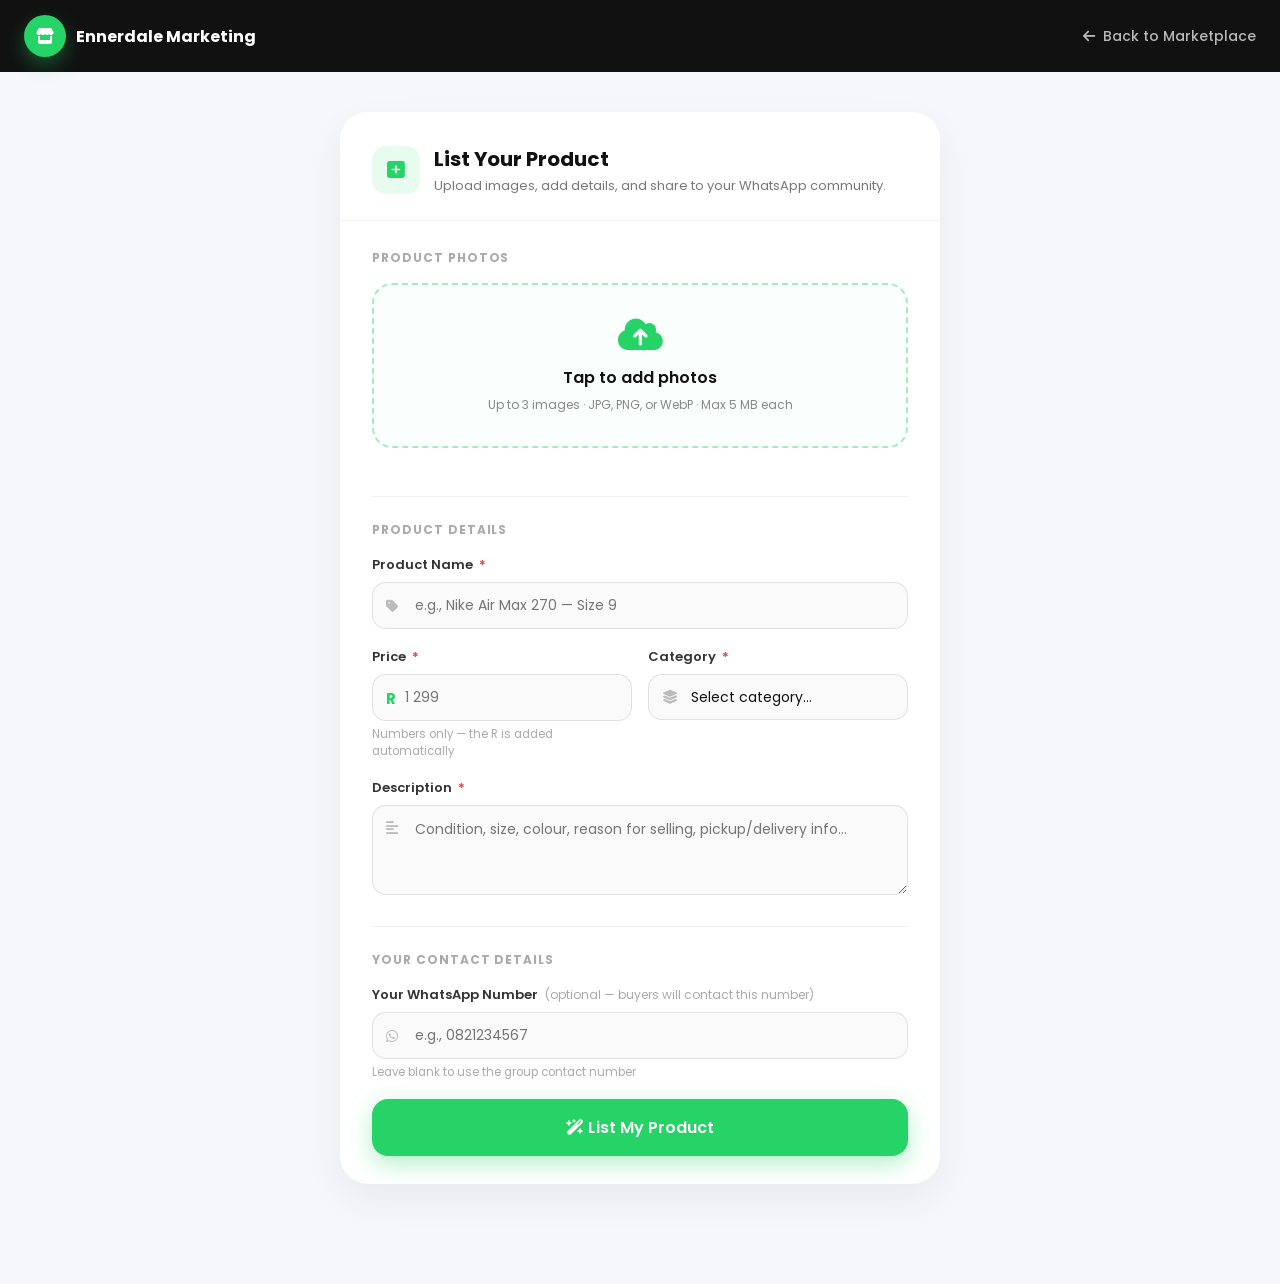
<file: upload.html>
<!DOCTYPE html>
<html lang="en">
<head>
  <meta charset="UTF-8">
  <meta name="viewport" content="width=device-width, initial-scale=1.0">
  <title>List a Product — Ennerdale Marketing</title>
  <link rel="preconnect" href="https://fonts.googleapis.com">
  <link rel="preconnect" href="https://fonts.gstatic.com" crossorigin>
  <link href="https://fonts.googleapis.com/css2?family=Poppins:wght@300;400;500;600;700;800&display=swap" rel="stylesheet">
  <link rel="stylesheet" href="https://cdnjs.cloudflare.com/ajax/libs/font-awesome/6.5.2/css/all.min.css">
  <link rel="stylesheet" href="style.css">

  <style>
    /* ── Upload Page Specific Styles ── */
    .upload-layout {
      min-height: 100vh;
      background: #f5f7fb;
      padding-bottom: 60px;
    }

    .upload-nav {
      background: #111;
      padding: 15px 24px;
      display: flex;
      justify-content: space-between;
      align-items: center;
      position: sticky;
      top: 0;
      z-index: 100;
    }

    .upload-nav .logo {
      color: white;
      font-size: 16px;
    }

    .nav-back {
      display: flex;
      align-items: center;
      gap: 8px;
      text-decoration: none;
      color: rgba(255,255,255,0.7);
      font-size: 14px;
      font-weight: 500;
      transition: color 0.2s;
    }

    .nav-back:hover { color: white; }

    .upload-wrapper {
      max-width: 640px;
      margin: 40px auto;
      padding: 0 20px;
    }

    .upload-card {
      background: white;
      border-radius: 28px;
      box-shadow: 0 15px 40px rgba(0, 0, 0, 0.06);
      overflow: hidden;
    }

    .upload-card-header {
      padding: 32px 32px 24px;
      border-bottom: 1px solid rgba(0,0,0,0.05);
      display: flex;
      align-items: center;
      gap: 14px;
    }

    .upload-card-header-icon {
      width: 48px;
      height: 48px;
      background: rgba(37, 211, 102, 0.1);
      border-radius: 14px;
      display: flex;
      justify-content: center;
      align-items: center;
      color: #25D366;
      font-size: 20px;
    }

    .upload-card-header h2 {
      font-size: 20px;
      font-weight: 700;
    }

    .upload-card-header p {
      font-size: 13px;
      color: #777;
      margin-top: 2px;
    }

    .upload-form-body {
      padding: 28px 32px;
    }

    /* Image Upload Zone */
    .image-upload-zone {
      border: 2px dashed rgba(37, 211, 102, 0.4);
      border-radius: 20px;
      padding: 32px;
      text-align: center;
      background: rgba(37, 211, 102, 0.02);
      cursor: pointer;
      transition: all 0.3s ease;
      margin-bottom: 24px;
      position: relative;
    }

    .image-upload-zone:hover,
    .image-upload-zone.dragover {
      border-color: #25D366;
      background: rgba(37, 211, 102, 0.06);
    }

    .image-upload-zone i {
      font-size: 36px;
      color: #25D366;
      margin-bottom: 12px;
    }

    .image-upload-zone h3 {
      font-size: 16px;
      font-weight: 600;
      margin-bottom: 6px;
    }

    .image-upload-zone p {
      font-size: 12px;
      color: #888;
    }

    .image-upload-zone input[type="file"] {
      position: absolute;
      inset: 0;
      opacity: 0;
      cursor: pointer;
      width: 100%;
      height: 100%;
    }

    /* Image Previews */
    .image-previews {
      display: grid;
      grid-template-columns: repeat(3, 1fr);
      gap: 12px;
      margin-bottom: 24px;
    }

    .preview-item {
      position: relative;
      aspect-ratio: 1;
      border-radius: 16px;
      overflow: hidden;
    }

    .preview-item img {
      width: 100%;
      height: 100%;
      object-fit: cover;
    }

    .preview-item .remove-img {
      position: absolute;
      top: 6px;
      right: 6px;
      width: 26px;
      height: 26px;
      background: rgba(17, 17, 17, 0.7);
      border: none;
      border-radius: 50%;
      color: white;
      font-size: 11px;
      display: flex;
      justify-content: center;
      align-items: center;
      cursor: pointer;
      transition: background 0.2s;
    }

    .preview-item .remove-img:hover { background: #e53e3e; }

    /* Form Groups */
    .form-row {
      display: grid;
      grid-template-columns: 1fr 1fr;
      gap: 16px;
    }

    .form-group {
      margin-bottom: 18px;
    }

    .form-group label {
      display: block;
      font-size: 13px;
      font-weight: 600;
      color: #333;
      margin-bottom: 7px;
    }

    .form-group label .required {
      color: #e53e3e;
      margin-left: 3px;
    }

    .form-group label .optional {
      color: #aaa;
      font-weight: 400;
      font-size: 12px;
      margin-left: 4px;
    }

    .input-icon-wrap {
      position: relative;
    }

    .input-icon-wrap .field-icon {
      position: absolute;
      left: 14px;
      top: 50%;
      transform: translateY(-50%);
      color: #bbb;
      font-size: 14px;
      transition: color 0.25s;
      pointer-events: none;
    }

    .form-group input,
    .form-group select,
    .form-group textarea {
      width: 100%;
      padding: 12px 16px 12px 42px;
      border: 1.5px solid rgba(0, 0, 0, 0.1);
      border-radius: 14px;
      font-family: 'Poppins', sans-serif;
      font-size: 14px;
      color: #111;
      background: #fafafa;
      outline: none;
      transition: all 0.25s ease;
      appearance: none;
    }

    .form-group textarea {
      resize: vertical;
      min-height: 90px;
      line-height: 1.6;
    }

    .form-group input:focus,
    .form-group select:focus,
    .form-group textarea:focus {
      border-color: #25D366;
      background: white;
      box-shadow: 0 0 0 4px rgba(37, 211, 102, 0.1);
    }

    .form-group:focus-within .field-icon { color: #25D366; }

    .field-hint {
      font-size: 11.5px;
      color: #aaa;
      margin-top: 5px;
    }

    /* Price prefix styling */
    .price-wrap {
      position: relative;
    }

    .price-wrap .price-prefix {
      position: absolute;
      left: 14px;
      top: 50%;
      transform: translateY(-50%);
      color: #25D366;
      font-weight: 700;
      font-size: 15px;
      z-index: 1;
      pointer-events: none;
    }

    .price-wrap input { padding-left: 42px; }

    /* Divider */
    .section-divider {
      border: none;
      border-top: 1px solid rgba(0,0,0,0.06);
      margin: 24px 0;
    }

    .section-label {
      font-size: 12px;
      font-weight: 700;
      color: #aaa;
      text-transform: uppercase;
      letter-spacing: 0.08em;
      margin-bottom: 16px;
    }

    /* Error / Success banners */
    .alert-banner {
      border-radius: 14px;
      padding: 14px 18px;
      font-size: 13px;
      margin-bottom: 20px;
      display: none;
      align-items: flex-start;
      gap: 10px;
    }

    .alert-banner.error {
      background: #fff3f3;
      border: 1px solid rgba(229, 62, 62, 0.2);
      color: #c53030;
    }

    .alert-banner.success {
      background: #f0fdf4;
      border: 1px solid rgba(37, 211, 102, 0.3);
      color: #15803d;
    }

    .alert-banner.visible { display: flex; }

    /* Upload Progress */
    .progress-bar-wrap {
      background: rgba(0,0,0,0.05);
      border-radius: 50px;
      height: 6px;
      overflow: hidden;
      margin-bottom: 20px;
      display: none;
    }

    .progress-bar-wrap.visible { display: block; }

    .progress-bar {
      height: 100%;
      background: linear-gradient(90deg, #25D366, #1ebe5d);
      border-radius: 50px;
      width: 0%;
      transition: width 0.4s ease;
    }

    /* Submit button */
    .submit-btn {
      width: 100%;
      padding: 16px;
      background: #25D366;
      color: white;
      border: none;
      border-radius: 16px;
      font-family: 'Poppins', sans-serif;
      font-size: 16px;
      font-weight: 600;
      cursor: pointer;
      display: flex;
      align-items: center;
      justify-content: center;
      gap: 10px;
      transition: all 0.3s ease;
      box-shadow: 0 8px 25px rgba(37, 211, 102, 0.35);
    }

    .submit-btn:hover:not(:disabled) {
      background: #1ebe5d;
      transform: translateY(-2px);
      box-shadow: 0 12px 30px rgba(37, 211, 102, 0.45);
    }

    .submit-btn:disabled { opacity: 0.6; cursor: not-allowed; transform: none; }

    .submit-btn .spinner {
      width: 20px;
      height: 20px;
      border: 2.5px solid rgba(255,255,255,0.3);
      border-top-color: white;
      border-radius: 50%;
      animation: spin 0.7s linear infinite;
      display: none;
    }

    .submit-btn.loading .spinner { display: block; }
    .submit-btn.loading .btn-label { display: none; }

    @keyframes spin { to { transform: rotate(360deg); } }

    /* Success share box */
    .share-success {
      display: none;
      flex-direction: column;
      align-items: center;
      text-align: center;
      padding: 32px;
      gap: 16px;
    }

    .share-success.visible { display: flex; }

    .success-icon {
      width: 70px;
      height: 70px;
      background: rgba(37, 211, 102, 0.1);
      border-radius: 50%;
      display: flex;
      justify-content: center;
      align-items: center;
      font-size: 32px;
      color: #25D366;
    }

    .share-success h3 {
      font-size: 20px;
      font-weight: 700;
    }

    .share-success p {
      font-size: 14px;
      color: #666;
      max-width: 380px;
      line-height: 1.6;
    }

    .share-success-btns {
      display: flex;
      gap: 12px;
      flex-wrap: wrap;
      justify-content: center;
      margin-top: 8px;
    }

    .btn-whatsapp {
      display: flex;
      align-items: center;
      gap: 8px;
      padding: 14px 24px;
      background: #25D366;
      color: white;
      text-decoration: none;
      border-radius: 14px;
      font-weight: 600;
      font-size: 14px;
      transition: all 0.3s;
      box-shadow: 0 6px 20px rgba(37, 211, 102, 0.35);
    }

    .btn-whatsapp:hover { background: #1ebe5d; transform: translateY(-2px); }

    .btn-outline {
      display: flex;
      align-items: center;
      gap: 8px;
      padding: 14px 24px;
      background: transparent;
      color: #111;
      text-decoration: none;
      border-radius: 14px;
      font-weight: 600;
      font-size: 14px;
      border: 1.5px solid rgba(0,0,0,0.1);
      cursor: pointer;
      transition: all 0.3s;
      font-family: 'Poppins', sans-serif;
    }

    .btn-outline:hover { border-color: #111; }

    @media (max-width: 640px) {
      .upload-form-body { padding: 20px; }
      .upload-card-header { padding: 20px; }
      .form-row { grid-template-columns: 1fr; }
      .image-previews { grid-template-columns: repeat(2, 1fr); }
    }
  </style>
</head>
<body class="upload-layout">

  <!-- ── Navigation ── -->
  <nav class="upload-nav">
    <div class="logo" style="backdrop-filter: none; background: none; border: none; padding: 0;">
      <i class="fa-solid fa-store"></i>
      <span>Ennerdale Marketing</span>
    </div>
    <a href="index.html" class="nav-back">
      <i class="fa-solid fa-arrow-left"></i>
      Back to Marketplace
    </a>
  </nav>

  <!-- ── Main Content ── -->
  <div class="upload-wrapper">
    <div class="upload-card">

      <!-- Header -->
      <div class="upload-card-header">
        <div class="upload-card-header-icon">
          <i class="fa-solid fa-square-plus"></i>
        </div>
        <div>
          <h2>List Your Product</h2>
          <p>Upload images, add details, and share to your WhatsApp community.</p>
        </div>
      </div>

      <!-- Form body (shown while uploading) -->
      <div class="upload-form-body" id="formSection">

        <!-- Alert banners -->
        <div class="alert-banner error" id="errorBanner">
          <i class="fa-solid fa-circle-exclamation"></i>
          <span id="errorBannerText">Something went wrong.</span>
        </div>

        <!-- Upload progress -->
        <div class="progress-bar-wrap" id="progressWrap">
          <div class="progress-bar" id="progressBar"></div>
        </div>

        <!-- ── Image Upload ── -->
        <p class="section-label">Product Photos</p>

        <div class="image-upload-zone" id="imageZone">
          <input type="file" id="imageInput" accept="image/jpeg,image/jpg,image/png,image/webp" multiple>
          <i class="fa-solid fa-cloud-arrow-up"></i>
          <h3>Tap to add photos</h3>
          <p>Up to 3 images · JPG, PNG, or WebP · Max 5 MB each</p>
        </div>

        <div class="image-previews" id="imagePreviews"></div>

        <hr class="section-divider">

        <!-- ── Product Details ── -->
        <p class="section-label">Product Details</p>

        <div class="form-group">
          <label for="prodTitle">Product Name <span class="required">*</span></label>
          <div class="input-icon-wrap">
            <input type="text" id="prodTitle" placeholder="e.g., Nike Air Max 270 — Size 9">
            <i class="fa-solid fa-tag field-icon"></i>
          </div>
        </div>

        <div class="form-row">
          <div class="form-group">
            <label for="prodPrice">Price <span class="required">*</span></label>
            <div class="input-icon-wrap price-wrap">
              <span class="price-prefix">R</span>
              <input type="text" id="prodPrice" placeholder="1 299" style="padding-left: 32px;">
            </div>
            <p class="field-hint">Numbers only — the R is added automatically</p>
          </div>

          <div class="form-group">
            <label for="prodCategory">Category <span class="required">*</span></label>
            <div class="input-icon-wrap">
              <select id="prodCategory">
                <option value="">Select category...</option>
                <option value="Fashion">Fashion</option>
                <option value="Electronics">Electronics</option>
                <option value="Furniture">Furniture</option>
                <option value="Food & Catering">Food & Catering</option>
                <option value="Cars & Vehicles">Cars & Vehicles</option>
                <option value="Property">Property</option>
                <option value="Gaming">Gaming</option>
                <option value="Fitness">Fitness</option>
                <option value="Books">Books</option>
                <option value="Pets">Pets</option>
                <option value="Services">Services</option>
                <option value="Other">Other</option>
              </select>
              <i class="fa-solid fa-layer-group field-icon"></i>
            </div>
          </div>
        </div>

        <div class="form-group">
          <label for="prodDesc">Description <span class="required">*</span></label>
          <div class="input-icon-wrap">
            <textarea id="prodDesc" placeholder="Condition, size, colour, reason for selling, pickup/delivery info..."></textarea>
            <i class="fa-solid fa-align-left field-icon" style="top: 16px; transform: none;"></i>
          </div>
        </div>

        <hr class="section-divider">

        <!-- ── Contact ── -->
        <p class="section-label">Your Contact Details</p>

        <div class="form-group">
          <label for="sellerWhatsapp">
            Your WhatsApp Number
            <span class="optional">(optional — buyers will contact this number)</span>
          </label>
          <div class="input-icon-wrap">
            <input type="tel" id="sellerWhatsapp" placeholder="e.g., 0821234567">
            <i class="fa-brands fa-whatsapp field-icon"></i>
          </div>
          <p class="field-hint">Leave blank to use the group contact number</p>
        </div>

        <!-- ── Submit ── -->
        <button class="submit-btn" id="submitBtn" type="button">
          <div class="spinner"></div>
          <span class="btn-label">
            <i class="fa-solid fa-wand-magic-sparkles"></i>
            List My Product
          </span>
        </button>

      </div><!-- /form-section -->

      <!-- ── Success State (replaces form after submit) ── -->
      <div class="share-success" id="successSection">
        <div class="success-icon"><i class="fa-solid fa-circle-check"></i></div>
        <h3>🎉 Your listing is live!</h3>
        <p>Your product has been published to the marketplace. Share the link below directly to your WhatsApp community group to get orders fast.</p>
        <div class="share-success-btns">
          <a href="#" id="whatsappShareBtn" target="_blank" class="btn-whatsapp">
            <i class="fa-brands fa-whatsapp"></i>
            Share to WhatsApp Group
          </a>
          <button class="btn-outline" id="listAnotherBtn">
            <i class="fa-solid fa-plus"></i>
            List Another
          </button>
        </div>
        <a href="index.html" style="font-size: 13px; color: #aaa; text-decoration: none; margin-top: 8px;">
          <i class="fa-solid fa-store"></i> View on Marketplace
        </a>
      </div>

    </div><!-- /upload-card -->
  </div><!-- /upload-wrapper -->


  <script type="module">
    import { createClient } from 'https://cdn.jsdelivr.net/npm/@supabase/supabase-js/+esm'

    // ── CONFIGURATION ──────────────────────────────────────
    const SUPABASE_URL    = 'https://lvdvjymuvcpvkbdgikkc.supabase.co'
    const SUPABASE_KEY    = 'eyJhbGciOiJIUzI1NiIsInR5cCI6IkpXVCJ9.eyJpc3MiOiJzdXBhYmFzZSIsInJlZiI6Imx2ZHZqeW11dmNwdmtiZGdpa2tjIiwicm9sZSI6ImFub24iLCJpYXQiOjE3ODIxOTI5MjMsImV4cCI6MjA5Nzc2ODkyM30.SChOKdMbWIP27_n-diBDioXKQh2whtdCbbS_fHmW2_U'
    const STORAGE_BUCKET  = 'product-images'
    const DEFAULT_WA_NUMBER = '27123456789' // Fallback group contact number

    const supabase = createClient(SUPABASE_URL, SUPABASE_KEY)

    // ── AUTH GUARD ──────────────────────────────────────────
    const { data: { user } } = await supabase.auth.getUser()
    if (!user) {
      window.location.href = 'login.html'
    }

    // ── DOM REFS ────────────────────────────────────────────
    const imageInput    = document.getElementById('imageInput')
    const imageZone     = document.getElementById('imageZone')
    const imagePreviews = document.getElementById('imagePreviews')
    const submitBtn     = document.getElementById('submitBtn')
    const errorBanner   = document.getElementById('errorBanner')
    const errorBannerTx = document.getElementById('errorBannerText')
    const progressWrap  = document.getElementById('progressWrap')
    const progressBar   = document.getElementById('progressBar')
    const formSection   = document.getElementById('formSection')
    const successSection = document.getElementById('successSection')
    const whatsappShareBtn = document.getElementById('whatsappShareBtn')
    const listAnotherBtn   = document.getElementById('listAnotherBtn')

    // ── STATE ───────────────────────────────────────────────
    let selectedFiles = []

    // ── HELPERS ─────────────────────────────────────────────
    function showError(msg) {
      errorBannerTx.textContent = msg
      errorBanner.classList.add('visible')
      errorBanner.scrollIntoView({ behavior: 'smooth', block: 'nearest' })
    }

    function hideError() { errorBanner.classList.remove('visible') }

    function setProgress(pct) {
      progressWrap.classList.add('visible')
      progressBar.style.width = pct + '%'
    }

    function resetProgress() {
      progressWrap.classList.remove('visible')
      progressBar.style.width = '0%'
    }

    function setLoading(loading) {
      submitBtn.disabled = loading
      submitBtn.classList.toggle('loading', loading)
    }

    function formatPrice(raw) {
      // Strip leading 'R' if user typed it anyway, clean non-digits
      const cleaned = raw.replace(/[^0-9\s,]/g, '').trim()
      return 'R' + (cleaned || '0')
    }

    function formatWhatsApp(number) {
      // Convert SA numbers to international format
      const digits = number.replace(/\D/g, '')
      if (digits.startsWith('0')) return '27' + digits.slice(1)
      if (digits.startsWith('27')) return digits
      return digits
    }

    // ── IMAGE SELECTION & PREVIEW ────────────────────────────
    function renderPreviews() {
      imagePreviews.innerHTML = ''
      selectedFiles.forEach((file, idx) => {
        const url = URL.createObjectURL(file)
        const item = document.createElement('div')
        item.className = 'preview-item'
        item.innerHTML = `
          <img src="${url}" alt="Preview ${idx + 1}">
          <button class="remove-img" data-index="${idx}" aria-label="Remove image">
            <i class="fa-solid fa-xmark"></i>
          </button>
        `
        imagePreviews.appendChild(item)
      })
    }

    imageInput.addEventListener('change', () => {
      const incoming = Array.from(imageInput.files)
      // Max 3 images total
      const slots = 3 - selectedFiles.length
      const toAdd  = incoming.slice(0, slots)

      for (const file of toAdd) {
        if (file.size > 5 * 1024 * 1024) {
          showError(`"${file.name}" is too large. Max size is 5 MB per image.`)
          return
        }
        selectedFiles.push(file)
      }
      renderPreviews()
      // If zone is full, hide it
      if (selectedFiles.length >= 3) imageZone.style.display = 'none'
      imageInput.value = '' // Reset so same file can be re-added after removal
    })

    // Remove image on click
    imagePreviews.addEventListener('click', e => {
      const btn = e.target.closest('.remove-img')
      if (!btn) return
      const idx = parseInt(btn.getAttribute('data-index'))
      URL.revokeObjectURL(imagePreviews.querySelectorAll('img')[idx]?.src)
      selectedFiles.splice(idx, 1)
      renderPreviews()
      imageZone.style.display = ''
    })

    // Drag & drop support
    imageZone.addEventListener('dragover', e => {
      e.preventDefault()
      imageZone.classList.add('dragover')
    })
    imageZone.addEventListener('dragleave', () => imageZone.classList.remove('dragover'))
    imageZone.addEventListener('drop', e => {
      e.preventDefault()
      imageZone.classList.remove('dragover')
      imageInput.files = e.dataTransfer.files
      imageInput.dispatchEvent(new Event('change'))
    })

    // ── VALIDATE FORM ────────────────────────────────────────
    function validate() {
      const title    = document.getElementById('prodTitle').value.trim()
      const price    = document.getElementById('prodPrice').value.trim()
      const category = document.getElementById('prodCategory').value
      const desc     = document.getElementById('prodDesc').value.trim()

      if (selectedFiles.length === 0) {
        showError('Please add at least one product photo.')
        return false
      }
      if (!title) {
        showError('Product name is required.')
        return false
      }
      if (!price || isNaN(price.replace(/[\sR,]/g, ''))) {
        showError('Please enter a valid price (numbers only).')
        return false
      }
      if (!category) {
        showError('Please select a product category.')
        return false
      }
      if (desc.length < 10) {
        showError('Please write a short description (at least 10 characters).')
        return false
      }
      return true
    }

    // ── UPLOAD IMAGE TO SUPABASE STORAGE ────────────────────
    async function uploadImage(file, userId, listingId, index) {
      const ext      = file.name.split('.').pop().toLowerCase()
      const fileName = `${userId}/${listingId}-${index}.${ext}`

      const { error } = await supabase.storage
        .from(STORAGE_BUCKET)
        .upload(fileName, file, { cacheControl: '3600', upsert: true })

      if (error) throw new Error(`Image upload failed: ${error.message}`)

      const { data } = supabase.storage
        .from(STORAGE_BUCKET)
        .getPublicUrl(fileName)

      return data.publicUrl
    }

    // ── GENERATE SMART SHARE MESSAGE ─────────────────────────
    function buildShareMessage(listing, deepLink) {
      const hooks = {
        'Fashion':        '🔥 Upgrade your wardrobe! Clean, premium style available now.',
        'Electronics':    '⚡ Great tech deal! Perfect working condition, ready for collection.',
        'Furniture':      '🏡 Level up your space. Excellent condition and priced to move.',
        'Food & Catering':'🍽️ Freshly made and ready to enjoy! Support local talent.',
        'Cars & Vehicles':'🚗 Reliable local deal. Come inspect before you commit.',
        'Property':       '🏠 Property opportunity right here in Ennerdale. View details below.',
        'Gaming':         '🎮 Great gaming deal! Everything included, ready to play.',
        'Fitness':        '💪 Get fit for less! Quality equipment available locally.',
        'Services':       '💼 Reliable, professional service operating in Ennerdale.',
        'Pets':           '🐾 Available for local animal lovers. Healthy and friendly.',
      }
      const hook = hooks[listing.category] || '✅ Don't miss out on this great community deal!'

      return (
        `📢 *JUST LISTED IN ENNERDALE* 📢\n\n` +
        `📦 *Product:* ${listing.title}\n` +
        `💰 *Price:* ${listing.price}\n` +
        `🗂️ *Category:* ${listing.category}\n\n` +
        `${hook}\n\n` +
        `📝 *Details:* _"${listing.description}"_\n\n` +
        `👇 *View Photos & Contact Seller:*\n` +
        `${deepLink}`
      )
    }

    // ── SUBMIT ───────────────────────────────────────────────
    submitBtn.addEventListener('click', async () => {
      hideError()
      if (!validate()) return

      setLoading(true)
      setProgress(5)

      try {
        const title     = document.getElementById('prodTitle').value.trim()
        const rawPrice  = document.getElementById('prodPrice').value.trim()
        const category  = document.getElementById('prodCategory').value
        const desc      = document.getElementById('prodDesc').value.trim()
        const rawWA     = document.getElementById('sellerWhatsapp').value.trim()

        const price         = formatPrice(rawPrice)
        const sellerWA      = rawWA ? formatWhatsApp(rawWA) : null

        // Step 1: Insert listing to get a DB-generated UUID
        setProgress(20)
        const { data: insertedRows, error: insertError } = await supabase
          .from('listings')
          .insert([{
            user_id:          user.id,
            title,
            price,
            category,
            description:      desc,
            seller_whatsapp:  sellerWA,
            is_active:        true,
          }])
          .select()

        if (insertError) throw new Error(`Listing failed: ${insertError.message}`)
        const listing = insertedRows[0]

        // Step 2: Upload images, track progress
        setProgress(35)
        const imageUrls = []
        for (let i = 0; i < selectedFiles.length; i++) {
          const url = await uploadImage(selectedFiles[i], user.id, listing.id, i)
          imageUrls.push(url)
          setProgress(35 + ((i + 1) / selectedFiles.length) * 45)
        }

        // Step 3: Update listing with primary image URL
        setProgress(85)
        const { error: updateError } = await supabase
          .from('listings')
          .update({ image_url: imageUrls[0] })
          .eq('id', listing.id)

        if (updateError) throw new Error(`Image link failed: ${updateError.message}`)

        setProgress(100)

        // Step 4: Build deep link + share message
        const baseUrl   = window.location.origin + window.location.pathname.replace('upload.html', 'index.html')
        const deepLink  = `${baseUrl}#${listing.id}`
        const shareText = buildShareMessage({ title, price, category, description: desc }, deepLink)
        const waNumber  = sellerWA || DEFAULT_WA_NUMBER

        whatsappShareBtn.href = `https://wa.me/?text=${encodeURIComponent(shareText)}`

        // Step 5: Show success
        setTimeout(() => {
          formSection.style.display = 'none'
          successSection.classList.add('visible')
          resetProgress()
        }, 600)

      } catch (err) {
        console.error('[Upload Error]', err)
        showError(err.message)
        setLoading(false)
        resetProgress()
      }
    })

    // ── LIST ANOTHER ─────────────────────────────────────────
    listAnotherBtn.addEventListener('click', () => {
      // Reset all state
      selectedFiles = []
      imagePreviews.innerHTML = ''
      document.getElementById('prodTitle').value = ''
      document.getElementById('prodPrice').value = ''
      document.getElementById('prodCategory').value = ''
      document.getElementById('prodDesc').value = ''
      document.getElementById('sellerWhatsapp').value = ''
      imageZone.style.display = ''
      successSection.classList.remove('visible')
      formSection.style.display = ''
      setLoading(false)
      hideError()
    })

  </script>

</body>
</html>
</file>
<file: style.css>
*{
  margin:0;
  padding:0;
  box-sizing:border-box;
  font-family:'Poppins', sans-serif;
}

body{
  background:#f5f7fb;
  color:#111;
}

/* HERO */

/* HERO */

.hero{
  position:relative;
  min-height:100vh;

  background:
  linear-gradient(
    rgba(0,0,0,0.45),
    rgba(0,0,0,0.55)
  ),
  url('https://images.unsplash.com/photo-1520607162513-77705c0f0d4a?q=80&w=1400&auto=format&fit=crop');

  background-size:cover;
  background-position:center;
  background-repeat:no-repeat;

  display:flex;
  flex-direction:column;
  justify-content:center;

  overflow:hidden;
}

/* NAVBAR */

.navbar{
  position:absolute;
  top:0;
  left:0;

  width:100%;

  padding:20px 24px;

  display:flex;
  justify-content:space-between;
  align-items:center;

  z-index:100;
}

/* LOGO */

.logo{
  display:flex;
  align-items:center;
  gap:10px;

  color:white;

  font-size:18px;
  font-weight:700;

  backdrop-filter:blur(12px);

  background:rgba(255,255,255,0.08);

  padding:10px 16px;

  border-radius:60px;

  border:1px solid rgba(255,255,255,0.12);
}

.logo i{
  width:42px;
  height:42px;

  border-radius:50%;

  background:#25D366;

  display:flex;
  justify-content:center;
  align-items:center;

  box-shadow:0 8px 20px rgba(37,211,102,0.35);
}

/* RIGHT SIDE */

.nav-actions{
  display:flex;
  align-items:center;
  gap:12px;
}

/* WHATSAPP BUTTON */

.group-btn{
  display:flex;
  align-items:center;
  gap:8px;

  text-decoration:none;

  color:white;

  background:rgba(255,255,255,0.12);

  backdrop-filter:blur(12px);

  border:1px solid rgba(255,255,255,0.15);

  padding:12px 18px;

  border-radius:50px;

  font-size:14px;
  font-weight:600;

  transition:0.3s;
}

.group-btn:hover{
  background:#25D366;
}

/* LOGIN BUTTON */

.login-icon{
  width:48px;
  height:48px;

  border-radius:50%;

  display:flex;
  justify-content:center;
  align-items:center;

  text-decoration:none;

  color:white;

  background:rgba(255,255,255,0.12);

  backdrop-filter:blur(12px);

  border:1px solid rgba(255,255,255,0.15);

  font-size:18px;

  transition:0.3s;
}

.login-icon:hover{
  background:white;
  color:#111;
}

/* HERO CONTENT */

.hero-content{
  width:100%;
  max-width:700px;

  padding:160px 24px 60px;

  color:white;

  position:relative;
  z-index:10;
}

.hero-content h1{
  font-size:58px;
  line-height:1.05;

  font-weight:800;

  margin-bottom:20px;

  text-shadow:0 5px 20px rgba(0,0,0,0.3);
}

.hero-content p{
  font-size:18px;

  line-height:1.7;

  max-width:520px;

  opacity:0.95;

  margin-bottom:35px;
}

/* HERO BUTTONS */

.hero-buttons{
  display:flex;
  gap:16px;
  flex-wrap:wrap;
}

.hero-btn{
  text-decoration:none;

  padding:16px 26px;

  border-radius:50px;

  font-weight:600;

  transition:0.3s;
}

.primary-btn{
  background:#25D366;
  color:white;

  box-shadow:0 10px 25px rgba(37,211,102,0.35);
}

.primary-btn:hover{
  transform:translateY(-3px);
}

.secondary-btn{
  background:rgba(255,255,255,0.12);

  backdrop-filter:blur(12px);

  border:1px solid rgba(255,255,255,0.15);

  color:white;
}

.secondary-btn:hover{
  background:white;
  color:#111;
}

/* ================= MOBILE ================= */

@media(max-width:768px){

  .hero{
    min-height:100vh;
    justify-content:flex-start;
  }

  .navbar{
    padding:16px;

    flex-direction:column;
    align-items:stretch;

    gap:14px;
  }

  .logo{
    width:100%;

    justify-content:center;

    font-size:15px;

    padding:10px 14px;
  }

  .logo i{
    width:36px;
    height:36px;

    font-size:14px;
  }

  .nav-actions{
    width:100%;

    display:flex;
    justify-content:center;

    gap:10px;
  }

  .group-btn{
    flex:1;

    justify-content:center;

    padding:13px 14px;

    font-size:13px;
  }

  .login-icon{
    width:46px;
    height:46px;

    flex-shrink:0;
  }

  .hero-content{
    padding:230px 20px 50px;

    text-align:center;

    max-width:100%;
  }

  .hero-content h1{
    font-size:36px;
    line-height:1.15;

    margin-bottom:16px;
  }

  .hero-content p{
    font-size:15px;

    line-height:1.6;

    margin:0 auto 28px;
  }

  .hero-buttons{
    flex-direction:column;

    width:100%;
  }

  .hero-btn{
    width:100%;

    text-align:center;

    padding:15px 20px;
  }

}

/* EXTRA SMALL DEVICES */

@media(max-width:480px){

  .hero-content{
    padding-top:220px;
  }

  .hero-content h1{
    font-size:30px;
  }

  .group-btn{
    font-size:12px;
    padding:12px;
  }

  .logo span{
    font-size:14px;
  }

}

/* FEATURES */

.features{
  margin-top:-60px;
  padding:0 20px;

  display:grid;
  grid-template-columns:repeat(auto-fit,minmax(220px,1fr));
  gap:18px;

  position:relative;
  z-index:10;
}

.feature-box{
  background:white;
  padding:30px 22px;
  border-radius:24px;
  text-align:center;
  box-shadow:0 10px 30px rgba(0,0,0,0.08);
}

.feature-box i{
  font-size:35px;
  color:#25D366;
  margin-bottom:15px;
}

.feature-box h3{
  margin-bottom:10px;
}

/* PRODUCTS */

.products-section{
  padding:70px 20px;
}

.section-title{
  display:flex;
  align-items:center;
  gap:12px;
  margin-bottom:30px;
}

.section-title i{
  color:#25D366;
  font-size:24px;
}

.section-title h2{
  font-size:32px;
}

.products-grid{
  display:grid;
  grid-template-columns:repeat(auto-fit,minmax(280px,1fr));
  gap:25px;
}

/* CARD */

.product-card{
  background:white;
  border-radius:28px;
  overflow:hidden;
  box-shadow:0 10px 35px rgba(0,0,0,0.08);
  transition:0.3s;
}

.product-card:hover{
  transform:translateY(-8px);
}

.product-image{
  width:100%;
  height:260px;
  object-fit:cover;
}

.product-content{
  padding:20px;
}

.top-row{
  display:flex;
  justify-content:space-between;
  gap:10px;
}

.product-title{
  font-size:22px;
  font-weight:700;
}

.product-price{
  color:#25D366;
  font-size:20px;
  font-weight:700;
  margin-top:5px;
}

.category-badge{
  background:#25D366;
  color:white;
  padding:8px 14px;
  border-radius:50px;
  font-size:12px;
  height:fit-content;
}

.product-description{
  color:#666;
  margin:18px 0;
  line-height:1.7;
  font-size:14px;
}

.info-row{
  display:flex;
  flex-wrap:wrap;
  gap:15px;
  margin-bottom:18px;
}

.info-item{
  display:flex;
  align-items:center;
  gap:8px;
  font-size:13px;
  color:#555;
}

.info-item i{
  color:#25D366;
}

.whatsapp-btn{
  width:100%;
  display:flex;
  justify-content:center;
  align-items:center;
  gap:10px;

  background:#25D366;
  color:white;
  text-decoration:none;

  padding:16px;
  border-radius:16px;

  font-weight:600;
  transition:0.3s;
}

.whatsapp-btn:hover{
  background:#1ebe5d;
}

/* CTA */

.cta-section{
  margin:20px;
  background:#25D366;
  color:white;
  padding:60px 25px;
  border-radius:30px;
  text-align:center;
}

.cta-section h2{
  font-size:36px;
  margin-bottom:15px;
}

.cta-section p{
  margin-bottom:25px;
  opacity:0.95;
}

.cta-btn{
  display:inline-block;
  background:white;
  color:#25D366;
  padding:16px 30px;
  border-radius:50px;
  text-decoration:none;
  font-weight:700;
}

/* FOOTER */

.footer{
  background:#111;
  color:white;
  padding:50px 20px;
  text-align:center;
  margin-top:70px;
}

.footer-logo{
  display:flex;
  justify-content:center;
  align-items:center;
  gap:12px;

  font-size:24px;
  font-weight:700;

  margin-bottom:18px;
}

.footer-logo i{
  width:50px;
  height:50px;
  background:#25D366;
  border-radius:50%;

  display:flex;
  justify-content:center;
  align-items:center;
}

.footer p{
  max-width:500px;
  margin:auto;
  opacity:0.8;
  margin-bottom:25px;
}

.socials{
  display:flex;
  justify-content:center;
  gap:15px;
  margin-bottom:25px;
}

.socials a{
  width:45px;
  height:45px;

  background:#25D366;
  color:white;

  border-radius:50%;

  display:flex;
  justify-content:center;
  align-items:center;

  text-decoration:none;
  font-size:18px;
}

small{
  opacity:0.6;
}

/* MOBILE */

@media(max-width:768px){

  .hero-content h1{
    font-size:32px;
  }

  .section-title h2{
    font-size:25px;
  }

  .cta-section h2{
    font-size:28px;
  }

  .navbar{
    flex-direction:column;
    gap:15px;
  }

}

/* NAV ACTIONS */

.nav-actions{
  display:flex;
  align-items:center;
  gap:12px;
}

.group-btn{
  display:flex;
  align-items:center;
  gap:8px;

  text-decoration:none;
  background:#25D366;
  color:white;

  padding:12px 18px;
  border-radius:50px;

  font-size:14px;
  font-weight:600;

  transition:0.3s;
}

.group-btn:hover{
  transform:translateY(-2px);
}

.login-icon{
  width:48px;
  height:48px;

  background:white;
  color:#111;

  border-radius:50%;

  display:flex;
  justify-content:center;
  align-items:center;

  text-decoration:none;

  font-size:18px;

  transition:0.3s;
}

.login-icon:hover{
  background:#25D366;
  color:white;
}

/* CATEGORIES */

.categories-section{
  padding:20px;
}

.categories-grid{
  display:grid;
  grid-template-columns:repeat(auto-fit,minmax(120px,1fr));
  gap:15px;
}

.category-card{
  background:white;

  border-radius:24px;

  padding:25px 15px;

  text-align:center;

  box-shadow:0 10px 25px rgba(0,0,0,0.06);

  transition:0.3s;

  cursor:pointer;
}

.category-card:hover{
  transform:translateY(-5px);
  background:#25D366;
  color:white;
}

.category-card:hover i{
  color:white;
}

.category-card i{
  font-size:30px;
  color:#25D366;
  margin-bottom:12px;
  transition:0.3s;
}

.category-card span{
  display:block;
  font-weight:600;
  font-size:14px;
}

/* MOBILE */

@media(max-width:768px){

  .nav-actions{
    width:100%;
    justify-content:center;
  }

  .group-btn{
    flex:1;
    justify-content:center;
  }

}

/* ================= GLOBAL ENHANCEMENTS ================= */
html {
  scroll-behavior: smooth;
}

/* ================= WHATSAPP ENQUIRY MODAL ================= */

.modal-overlay {
  position: fixed;
  top: 0;
  left: 0;
  width: 100%;
  height: 100%;
  background: rgba(17, 17, 17, 0.4);
  backdrop-filter: blur(16px);
  -webkit-backdrop-filter: blur(16px);
  display: flex;
  justify-content: center;
  align-items: center;
  z-index: 9999;
  opacity: 0;
  visibility: hidden;
  transition: opacity 0.4s ease, visibility 0.4s ease;
  padding: 20px;
}

.modal-overlay.active {
  opacity: 1;
  visibility: visible;
}

.modal-card {
  background: rgba(255, 255, 255, 0.85);
  backdrop-filter: blur(20px);
  -webkit-backdrop-filter: blur(20px);
  border: 1px solid rgba(255, 255, 255, 0.4);
  border-radius: 28px;
  width: 100%;
  max-width: 580px;
  box-shadow: 0 30px 60px rgba(0, 0, 0, 0.15);
  position: relative;
  transform: scale(0.92) translateY(20px);
  transition: transform 0.4s cubic-bezier(0.16, 1, 0.3, 1);
  overflow: hidden;
  display: flex;
  flex-direction: column;
}

.modal-overlay.active .modal-card {
  transform: scale(1) translateY(0);
}

.modal-close-btn {
  position: absolute;
  top: 20px;
  right: 20px;
  width: 38px;
  height: 38px;
  border-radius: 50%;
  background: rgba(17, 17, 17, 0.05);
  border: none;
  color: #111;
  font-size: 16px;
  display: flex;
  justify-content: center;
  align-items: center;
  cursor: pointer;
  transition: all 0.25s ease;
  z-index: 10;
}

.modal-close-btn:hover {
  background: #111;
  color: white;
  transform: rotate(90deg);
}

.modal-header {
  padding: 30px 30px 20px;
  display: flex;
  align-items: center;
  gap: 12px;
  border-bottom: 1px solid rgba(0, 0, 0, 0.06);
}

.modal-header i {
  font-size: 22px;
  color: #25D366;
  background: rgba(37, 211, 102, 0.12);
  width: 44px;
  height: 44px;
  border-radius: 12px;
  display: flex;
  justify-content: center;
  align-items: center;
}

.modal-header h2 {
  font-size: 20px;
  font-weight: 700;
  color: #111;
}

.modal-body {
  padding: 24px 30px;
  overflow-y: auto;
  max-height: 60vh;
}

/* Modal Product Preview */
.modal-product-preview {
  display: flex;
  gap: 20px;
  background: rgba(255, 255, 255, 0.6);
  border: 1px solid rgba(0, 0, 0, 0.05);
  padding: 16px;
  border-radius: 20px;
  margin-bottom: 24px;
  align-items: center;
}

.modal-product-img {
  width: 80px;
  height: 80px;
  object-fit: cover;
  border-radius: 14px;
  box-shadow: 0 4px 12px rgba(0, 0, 0, 0.05);
}

.modal-product-info {
  display: flex;
  flex-direction: column;
  gap: 4px;
}

.modal-product-info h3 {
  font-size: 17px;
  font-weight: 700;
  color: #111;
}

.modal-product-price {
  font-size: 18px;
  font-weight: 700;
  color: #25D366;
}

.modal-product-meta {
  display: flex;
  gap: 10px;
  align-items: center;
  margin-top: 2px;
}

.modal-product-badge {
  background: rgba(37, 211, 102, 0.1);
  color: #1ebe5d;
  font-size: 11px;
  font-weight: 600;
  padding: 3px 8px;
  border-radius: 50px;
}

.modal-product-location {
  font-size: 12px;
  color: #666;
  display: flex;
  align-items: center;
  gap: 4px;
}

/* Message Composer */
.modal-composer {
  display: flex;
  flex-direction: column;
  gap: 8px;
}

.modal-label {
  font-size: 14px;
  font-weight: 600;
  color: #444;
}

.modal-composer textarea {
  width: 100%;
  border: 1px solid rgba(0, 0, 0, 0.1);
  border-radius: 16px;
  padding: 16px;
  font-size: 14px;
  line-height: 1.6;
  resize: none;
  background: white;
  color: #111;
  outline: none;
  transition: all 0.3s ease;
  box-shadow: inset 0 2px 4px rgba(0, 0, 0, 0.02);
}

.modal-composer textarea:focus {
  border-color: #25D366;
  box-shadow: 0 0 0 4px rgba(37, 211, 102, 0.15);
}

.modal-hint {
  display: flex;
  gap: 8px;
  margin-top: 12px;
  font-size: 12px;
  color: #666;
  line-height: 1.5;
  background: rgba(0, 0, 0, 0.03);
  padding: 12px 16px;
  border-radius: 12px;
}

.modal-hint i {
  color: #25D366;
  font-size: 14px;
  margin-top: 2px;
}

/* Modal Footer */
.modal-footer {
  padding: 20px 30px 30px;
  border-top: 1px solid rgba(0, 0, 0, 0.06);
}

.modal-send-btn {
  width: 100%;
  display: flex;
  justify-content: center;
  align-items: center;
  gap: 10px;
  background: #25D366;
  color: white;
  border: none;
  padding: 16px;
  border-radius: 16px;
  font-size: 16px;
  font-weight: 600;
  cursor: pointer;
  transition: all 0.3s ease;
  box-shadow: 0 8px 25px rgba(37, 211, 102, 0.35);
}

.modal-send-btn:hover {
  background: #1ebe5d;
  transform: translateY(-2px);
  box-shadow: 0 12px 30px rgba(37, 211, 102, 0.45);
}

.modal-send-btn:active {
  transform: translateY(0);
}

/* ================= PRODUCT LINK GLOW HIGHLIGHT ================= */

.highlight-product {
  animation: highlightPulse 2s ease-in-out 3 alternate;
  position: relative;
}

@keyframes highlightPulse {
  0% {
    box-shadow: 0 10px 35px rgba(0, 0, 0, 0.08);
    transform: scale(1);
  }
  50% {
    box-shadow: 0 0 0 6px rgba(37, 211, 102, 0.4), 0 15px 45px rgba(37, 211, 102, 0.2);
    transform: scale(1.03);
    border-color: #25D366;
  }
  100% {
    box-shadow: 0 10px 35px rgba(0, 0, 0, 0.08);
    transform: scale(1);
  }
}

/* ================= MOBILE ADAPTABILITY FOR MODAL ================= */
@media (max-width: 580px) {
  .modal-overlay {
    padding: 10px;
  }

  .modal-card {
    border-radius: 20px;
    max-height: 90vh;
  }

  .modal-header {
    padding: 20px;
  }

  .modal-body {
    padding: 16px 20px;
  }

  .modal-product-preview {
    gap: 12px;
    padding: 12px;
    margin-bottom: 16px;
  }

  .modal-product-img {
    width: 65px;
    height: 65px;
  }

  .modal-product-info h3 {
    font-size: 15px;
  }

  .modal-product-price {
    font-size: 16px;
  }

  .modal-footer {
    padding: 16px 20px 20px;
  }
}

/* FLOATING CHATBOT WIDGET */
.chat-widget {
  position: fixed;
  bottom: 25px;
  right: 25px;
  z-index: 99999;
  font-family: 'Poppins', sans-serif;
}

.chat-toggle-btn {
  width: 60px;
  height: 60px;
  border-radius: 50%;
  background: #25D366;
  border: none;
  color: white;
  font-size: 24px;
  display: flex;
  justify-content: center;
  align-items: center;
  cursor: pointer;
  box-shadow: 0 10px 25px rgba(37, 211, 102, 0.4);
  transition: all 0.3s cubic-bezier(0.175, 0.885, 0.32, 1.275);
  position: relative;
}

.chat-toggle-btn:hover {
  transform: scale(1.08) translateY(-3px);
  background: #1ebe5d;
}

.chat-badge {
  position: absolute;
  top: -2px;
  right: -2px;
  background: #ff3b30;
  color: white;
  font-size: 11px;
  font-weight: 700;
  width: 20px;
  height: 20px;
  border-radius: 50%;
  display: flex;
  justify-content: center;
  align-items: center;
  border: 2px solid white;
}

/* Chat Window */
.chat-window {
  position: absolute;
  bottom: 75px;
  right: 0;
  width: 360px;
  max-width: calc(100vw - 40px);
  height: 480px;
  max-height: calc(100vh - 120px);
  background: rgba(255, 255, 255, 0.85);
  backdrop-filter: blur(20px);
  -webkit-backdrop-filter: blur(20px);
  border: 1px solid rgba(255, 255, 255, 0.4);
  border-radius: 24px;
  box-shadow: 0 15px 40px rgba(0, 0, 0, 0.12);
  display: flex;
  flex-direction: column;
  overflow: hidden;
  opacity: 0;
  transform: translateY(30px) scale(0.95);
  visibility: hidden;
  transition: all 0.4s cubic-bezier(0.16, 1, 0.3, 1);
}

.chat-window.active {
  opacity: 1;
  transform: translateY(0) scale(1);
  visibility: visible;
}

/* Header */
.chat-header {
  background: #111;
  color: white;
  padding: 16px 20px;
  display: flex;
  align-items: center;
  gap: 12px;
  position: relative;
}

.chat-avatar {
  position: relative;
  width: 40px;
  height: 40px;
  border-radius: 50%;
  background: rgba(255, 255, 255, 0.1);
  display: flex;
  justify-content: center;
  align-items: center;
  color: #25D366;
  font-size: 18px;
}

.online-indicator {
  position: absolute;
  bottom: 1px;
  right: 1px;
  width: 10px;
  height: 10px;
  background: #25D366;
  border-radius: 50%;
  border: 2px solid #111;
}

.chat-header-info h3 {
  font-size: 15px;
  font-weight: 600;
  margin: 0;
}

.chat-header-info p {
  font-size: 11px;
  opacity: 0.6;
  margin: 0;
}

.chat-close-x {
  position: absolute;
  right: 15px;
  top: 50%;
  transform: translateY(-50%);
  background: none;
  border: none;
  color: white;
  opacity: 0.6;
  cursor: pointer;
  font-size: 16px;
  padding: 5px;
  transition: opacity 0.2s;
}

.chat-close-x:hover {
  opacity: 1;
}

/* Chat History Display */
.chat-body {
  flex: 1;
  padding: 20px;
  overflow-y: auto;
  display: flex;
  flex-direction: column;
  gap: 14px;
  background: rgba(245, 247, 251, 0.5);
}

.chat-msg {
  display: flex;
  width: 100%;
}

.chat-msg.bot {
  justify-content: flex-start;
}

.chat-msg.user {
  justify-content: flex-end;
}

.msg-bubble {
  max-width: 80%;
  padding: 12px 16px;
  border-radius: 18px;
  font-size: 13.5px;
  line-height: 1.5;
}

.chat-msg.bot .msg-bubble {
  background: white;
  color: #111;
  border-bottom-left-radius: 4px;
  box-shadow: 0 2px 8px rgba(0,0,0,0.03);
}

.chat-msg.user .msg-bubble {
  background: #25D366;
  color: white;
  border-bottom-right-radius: 4px;
  box-shadow: 0 4px 12px rgba(37, 211, 102, 0.2);
}

/* Footer Composer Input */
.chat-footer {
  padding: 14px 16px;
  background: white;
  border-top: 1px solid rgba(0, 0, 0, 0.05);
  display: flex;
  gap: 10px;
  align-items: center;
}

.chat-footer input {
  flex: 1;
  border: 1px solid rgba(0, 0, 0, 0.08);
  border-radius: 50px;
  padding: 10px 18px;
  font-size: 13px;
  outline: none;
  background: #f8f9fa;
  transition: all 0.25s ease;
}

.chat-footer input:focus {
  border-color: #25D366;
  background: white;
  box-shadow: 0 0 0 3px rgba(37, 211, 102, 0.1);
}

.chat-footer button {
  width: 38px;
  height: 38px;
  border-radius: 50%;
  background: #25D366;
  color: white;
  border: none;
  display: flex;
  justify-content: center;
  align-items: center;
  cursor: pointer;
  transition: background 0.2s, transform 0.2s;
  font-size: 14px;
}

.chat-footer button:hover {
  background: #1ebe5d;
  transform: scale(1.05);
}

/* Responsiveness adjustments */
@media (max-width: 480px) {
  .chat-widget {
    bottom: 15px;
    right: 15px;
  }
  .chat-window {
    bottom: 70px;
    width: calc(100vw - 30px);
    height: 420px;
  }
}
</file>
